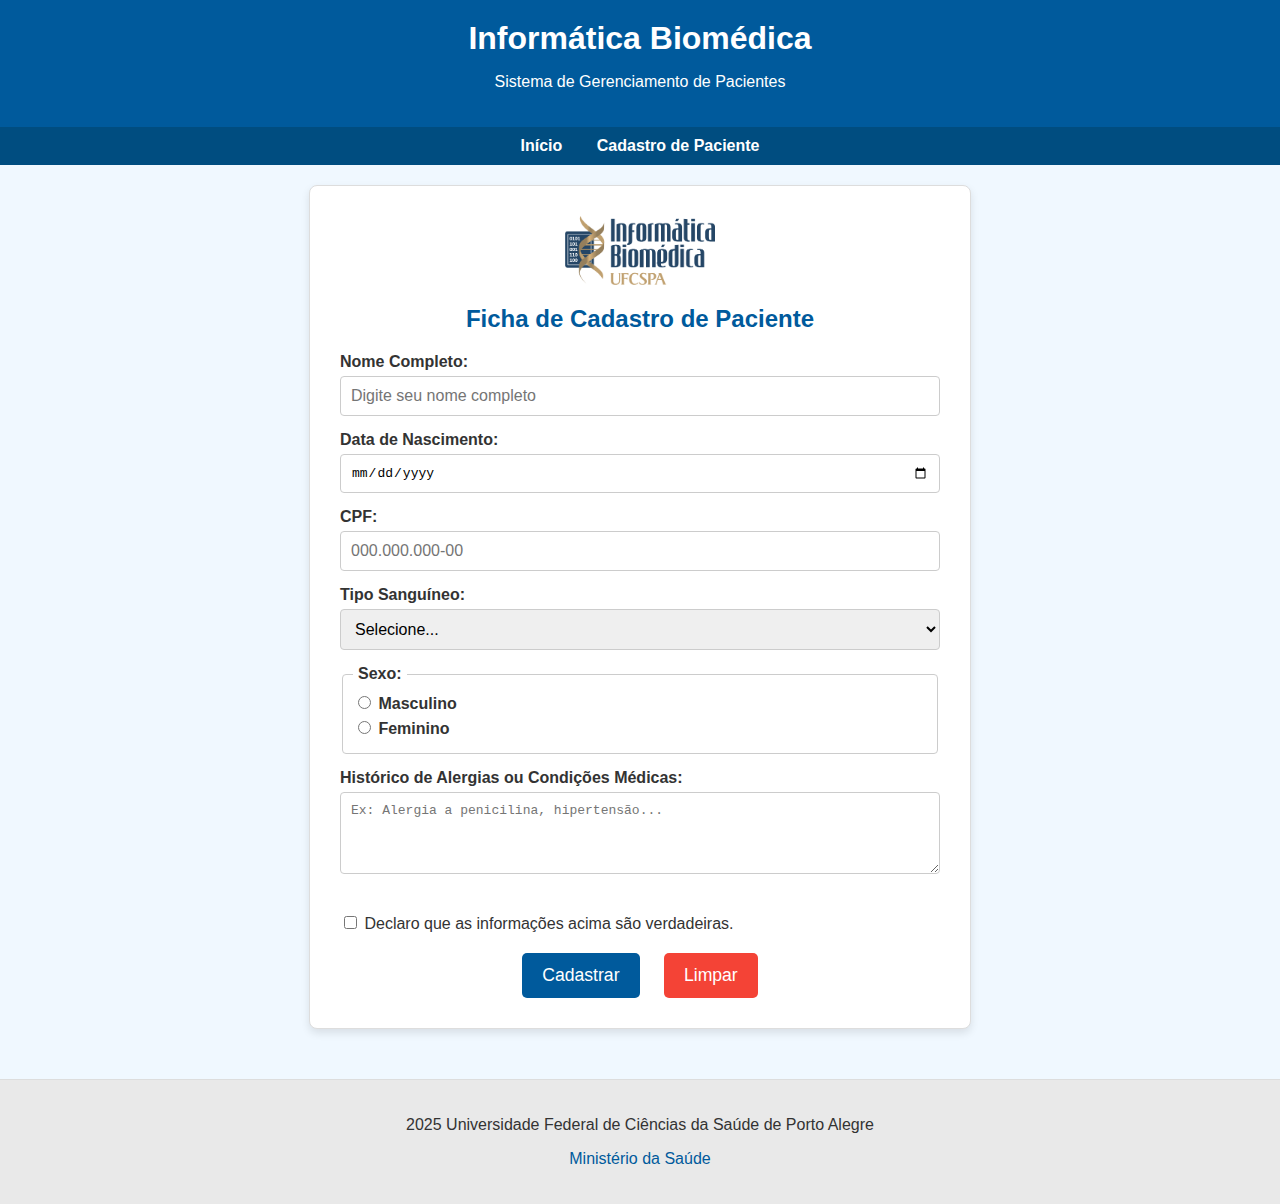
<file: index.html>
<!DOCTYPE html>
<html lang="pt-br">

<head>
    <meta charset="UTF-8">
    <meta name="viewport" content="width=device-width, initial-scale=1.0">
    <title>Cadastro de Paciente</title>
    <link rel="stylesheet" href="style.css">

</head>

<body>
    <header>
        <h1>Informática Biomédica</h1>
        <p>Sistema de Gerenciamento de Pacientes</p>
    </header>

    <nav class="menu-nav">
        <ul>
            <li><a href="home.html">Início</a></li>
            <li><a href="index.html">Cadastro de Paciente</a></li>
        </ul>
    </nav>
    <main class="container">
        <div class="box-formulario">
            <img src="imagens/logo.jpg" alt="Logo da informatica biomedica" class="img-responsiva">
            
            <h2>Ficha de Cadastro de Paciente</h2>
            
            <form method="post" action="#">
                <label for="nomeCompleto">Nome Completo:</label>
                <input type="text" id="nomeCompleto" name="nomeCompleto" placeholder="Digite seu nome completo" required>

                <label for="dataNascimento">Data de Nascimento:</label>
                <input type="date" id="dataNascimento" name="dataNascimento" required>

                <label for="cpf">CPF:</label>
                <input type="text" id="cpf" name="cpf" placeholder="000.000.000-00" required>

                <label for="tipoSanguineo">Tipo Sanguíneo:</label>
                <select id="tipoSanguineo" name="tipoSanguineo">
                    <option value="">Selecione...</option>
                    <option value="A+">A+</option>
                    <option value="A-">A-</option>
                    <option value="B+">B+</option>
                    <option value="B-">B-</option>
                    <option value="AB+">AB+</option>
                    <option value="AB-">AB-</option>
                    <option value="O+">O+</option>
                    <option value="O-">O-</option>
                </select>

                <fieldset>
                    <legend>Sexo:</legend>
                    <label>
                        <input type="radio" name="sexo" value="M"> Masculino
                    </label>
                    <label>
                        <input type="radio" name="sexo" value="F"> Feminino
                    </label>
                </fieldset>

                <label for="alergias">Histórico de Alergias ou Condições Médicas:</label>
                <textarea id="alergias" name="alergias" rows="4" placeholder="Ex: Alergia a penicilina, hipertensão..."></textarea>

                <div class="checkbox-container">
                    <input type="checkbox" id="termos" name="termos" required>
                    <label for="termos">Declaro que as informações acima são verdadeiras.</label>
                </div>

                <div class="botoes-container">
                    <button type="submit">Cadastrar</button>
                    <button type="reset">Limpar</button>
                </div>
            </form>
        </div>
    </main>

    <footer>
        <p>2025 Universidade Federal de Ciências da Saúde de Porto Alegre</p>
        <p><a href="https://www.gov.br/saude/pt-br" target="_blank">Ministério da Saúde</a></p>
    </footer>

</body>

</html>
</file>
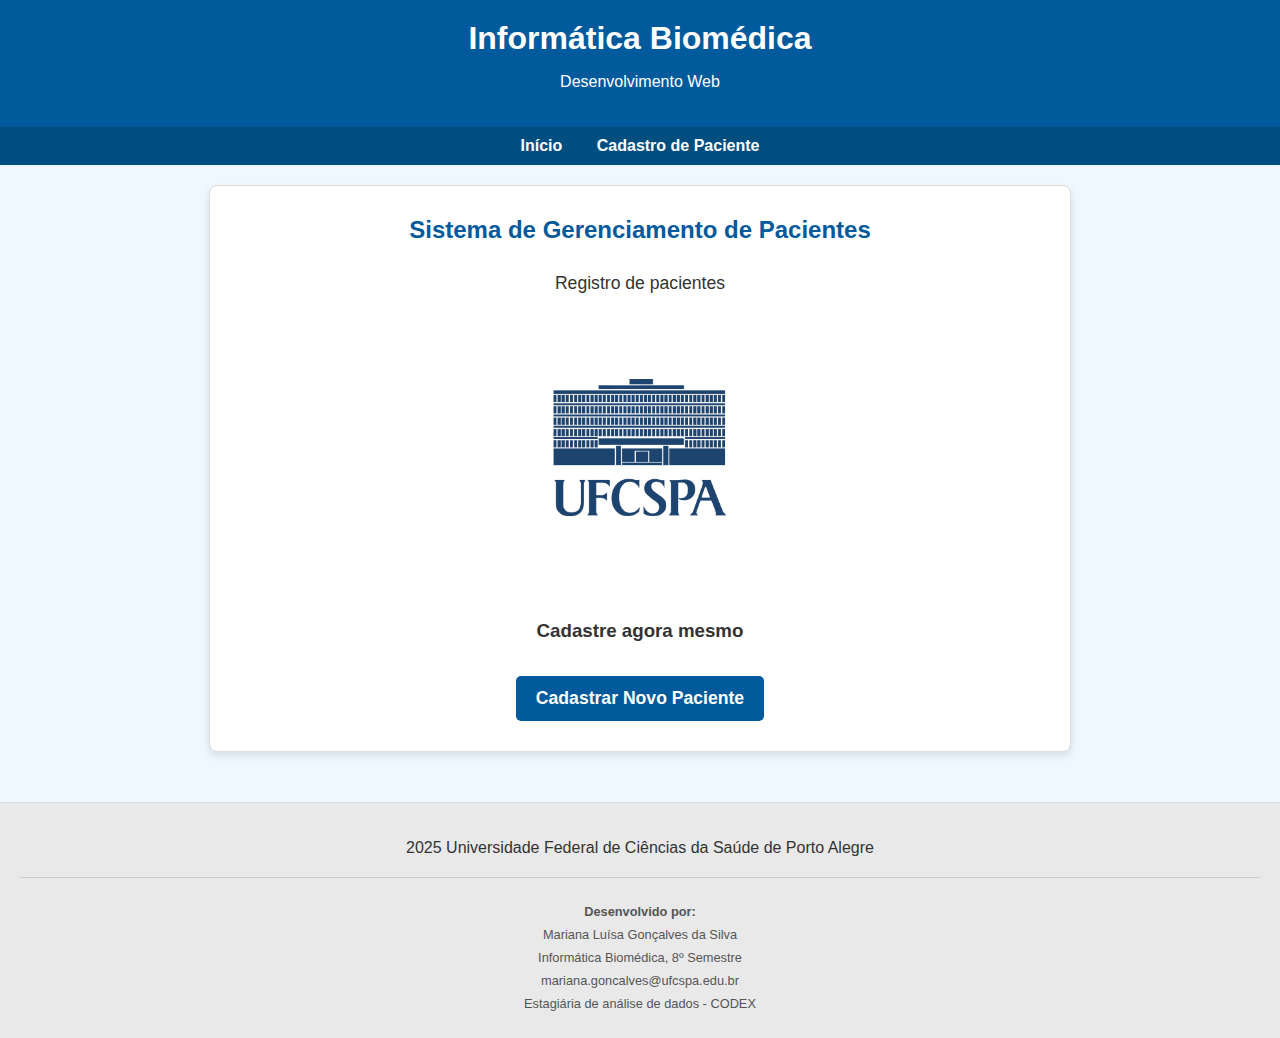
<file: home.html>
<!DOCTYPE html>
<html lang="pt-br">

<head>
    <meta charset="UTF-8">
    <meta name="viewport" content="width=device-width, initial-scale=1.0">
    <title>Home</title>
    <link rel="stylesheet" href="style.css">

</head>

<body>
    <header>
        <h1>Informática Biomédica</h1>
        <p>Desenvolvimento Web</p>
    </header>

    <nav class="menu-nav">
        <ul>
            <li><a href="home.html">Início</a></li>
            <li><a href="index.html">Cadastro de Paciente</a></li>
        </ul>
    </nav>

    <main class="container">
        <div class="content-box">
            <h2>Sistema de Gerenciamento de Pacientes</h2>
            <p>Registro de pacientes</p>

            <img src="imagens/ufcspa_logo.png" alt="Ilustração de tecnologia na área da saúde" class="home-image">

            <h3>Cadastre agora mesmo</h3>
            <a href="index.html" class="cta-button">Cadastrar Novo Paciente</a>
        </div>
    </main>

    <footer>
        <p>2025 Universidade Federal de Ciências da Saúde de Porto Alegre</p>

        <div class="developer-info">
            <p><strong>Desenvolvido por:</strong></p>
            <p>Mariana Luísa Gonçalves da Silva</p>
            <p>Informática Biomédica, 8º Semestre</p>
            <p>mariana.goncalves@ufcspa.edu.br</p>
            <p>Estagiária de análise de dados - CODEX</p>
        </div>
    </footer>


</body>

</html>
</file>
<file: style.css>
body {
    font-family: Arial, sans-serif;
    margin: 0;
    background-color: #f0f8ff; 
    color: #333;
}

header {
    background-color: #005a9c;
    color: white;
    text-align: center;
    padding: 20px 10px;
}

header h1 {
    margin: 0;
}

.container {
    display: flex;
    justify-content: center;
    padding: 20px;
}

.box-formulario {
    max-width: 600px;
    width: 100%;
    background-color: white;
    padding: 30px;
    border-radius: 8px;
    box-shadow: 0 4px 8px rgba(0, 0, 0, 0.1);
    border: 1px solid #ddd;
}

.box-formulario h2 {
    text-align: center;
    color: #005a9c;
    margin-top: 0;
    margin-bottom: 20px;
}

.img-responsiva {
    max-width: 150px;
    height: auto;
    display: block;
    margin: 0 auto 20px auto; /* Centraliza a imagem */
}

label {
    display: block;
    margin-bottom: 5px;
    font-weight: bold;
}

input[type="text"],
input[type="date"],
select,
textarea {
    width: 100%;
    padding: 10px;
    margin-bottom: 15px;
    border: 1px solid #ccc;
    border-radius: 4px;
    font-size: 1em;
    box-sizing: border-box;
}

input:focus,
select:focus,
textarea:focus {
    border-color: #005a9c;
    outline: none; 
    box-shadow: 0 0 5px rgba(0, 90, 156, 0.5);
}

/* botões radio */
fieldset {
    border: 1px solid #ccc;
    border-radius: 4px;
    padding: 10px;
    margin-bottom: 15px;
}

fieldset legend {
    font-weight: bold;
    padding: 0 5px;
}

.checkbox-container, .botoes-container {
    margin-top: 20px;
}

.checkbox-container label {
    display: inline; /* Para o texto ficar ao lado da caixa */
    font-weight: normal;
}

.botoes-container {
    text-align: center;
}

button {
    background-color: #005a9c;
    color: white;
    padding: 12px 20px;
    border: none;
    border-radius: 5px;
    cursor: pointer;
    font-size: 1.1em;
    margin: 0 10px;
}

button:hover {
    background-color: #003d6e;
}

button[type="reset"] {
    background-color: #f44336;
}

button[type="reset"]:hover {
    background-color: #d32f2f; 
}

footer {
    text-align: center;
    padding: 20px;
    margin-top: 30px;
    background-color: #e9e9e9;
    border-top: 1px solid #ddd;
}

footer a {
    color: #005a9c;
    text-decoration: none;
}

/* Efeito para links visitados (pseudo-classe :visited) */
footer a:visited {
    color: #551a8b;
}

.menu-nav {
    background-color: #004d80; 
    padding: 10px 0;
    text-align: center;
}

.menu-nav ul {
    list-style: none;
    padding: 0;
    margin: 0;
    display: inline-block; 
}

.menu-nav li {
    display: inline-block;
    margin: 0 15px;
}

.menu-nav a {
    color: white;
    text-decoration: none;
    font-weight: bold;
    padding: 5px 0;
    transition: color 0.3s ease;
}

.menu-nav a:hover {
    color: #b3e0ff; 
}

.home-image {
    max-width: 40%;
    height: auto;
    border-radius: 5px;
    margin-bottom: 30px;
}

.content-box {
    max-width: 800px;
    width: 100%;
    background-color: white;
    padding: 30px;
    border-radius: 8px;
    box-shadow: 0 4px 8px rgba(0, 0, 0, 0.1);
    border: 1px solid #ddd;
    text-align: center; /* Centraliza o conteúdo da home */
}

.content-box h2 {
    color: #005a9c;
    margin-top: 0;
    margin-bottom: 25px;
}

.content-box p {
    font-size: 1.1em;
    line-height: 1.6;
    margin-bottom: 30px;
}


.developer-info {
    margin-top: 20px;  
    padding-top: 20px;    
    border-top: 1px solid #ccc; 
    font-size: 0.8em;    
    color: #555;        
}

.developer-info p {
    margin: 5px 0;
    line-height: 1.4;
}

.cta-button {
    display: inline-block;
    background-color: #005a9c;
    color: white;
    padding: 12px 20px;
    text-decoration: none;
    border-radius: 5px;
    font-size: 1.1em;
    font-weight: bold;
    margin-top: 15px;
    transition: background-color 0.3s ease;
}

.cta-button:hover {
    background-color: #003d6e;
}

@media (max-width: 600px) {
    .box-formulario {
        padding: 20px;
    }
    .content-box {
        padding: 20px;
    }

    .botoes-container {
        display: flex;
        flex-direction: column;
        gap: 10px;
    }
}
</file>
